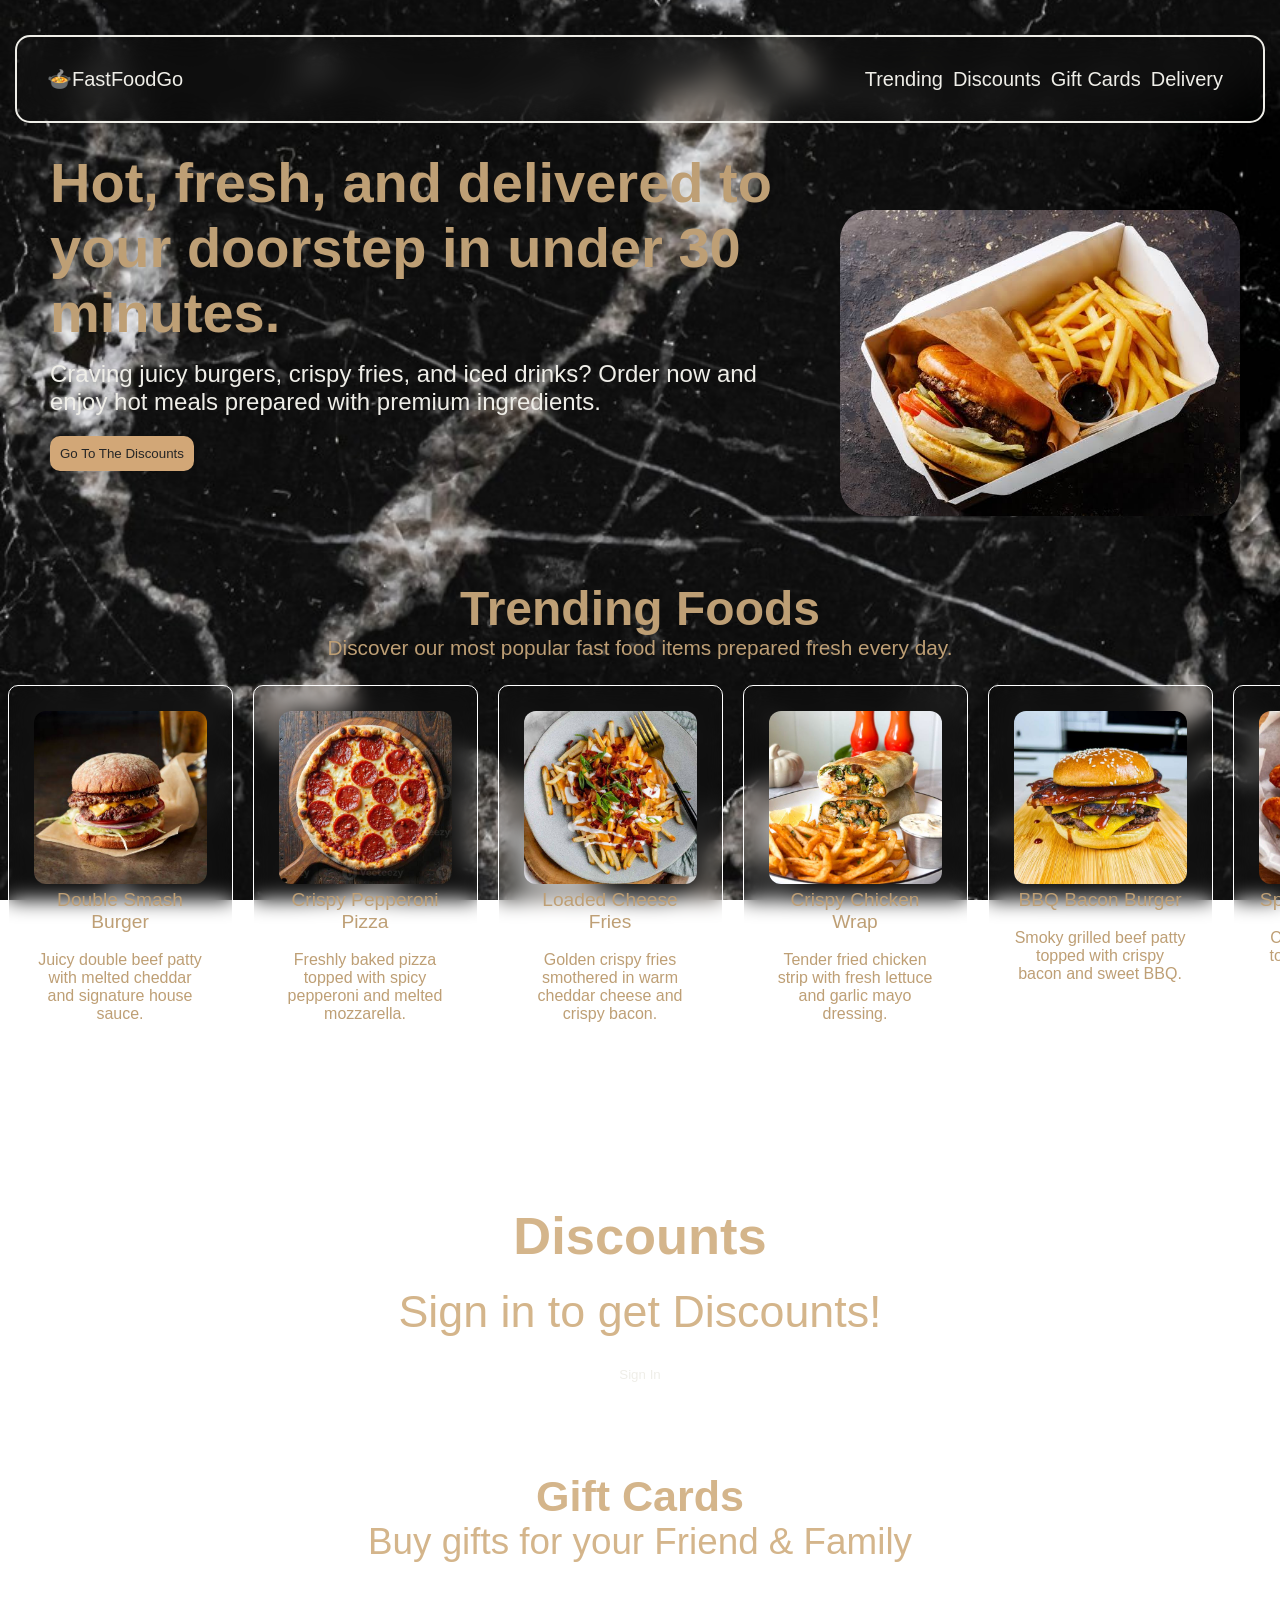
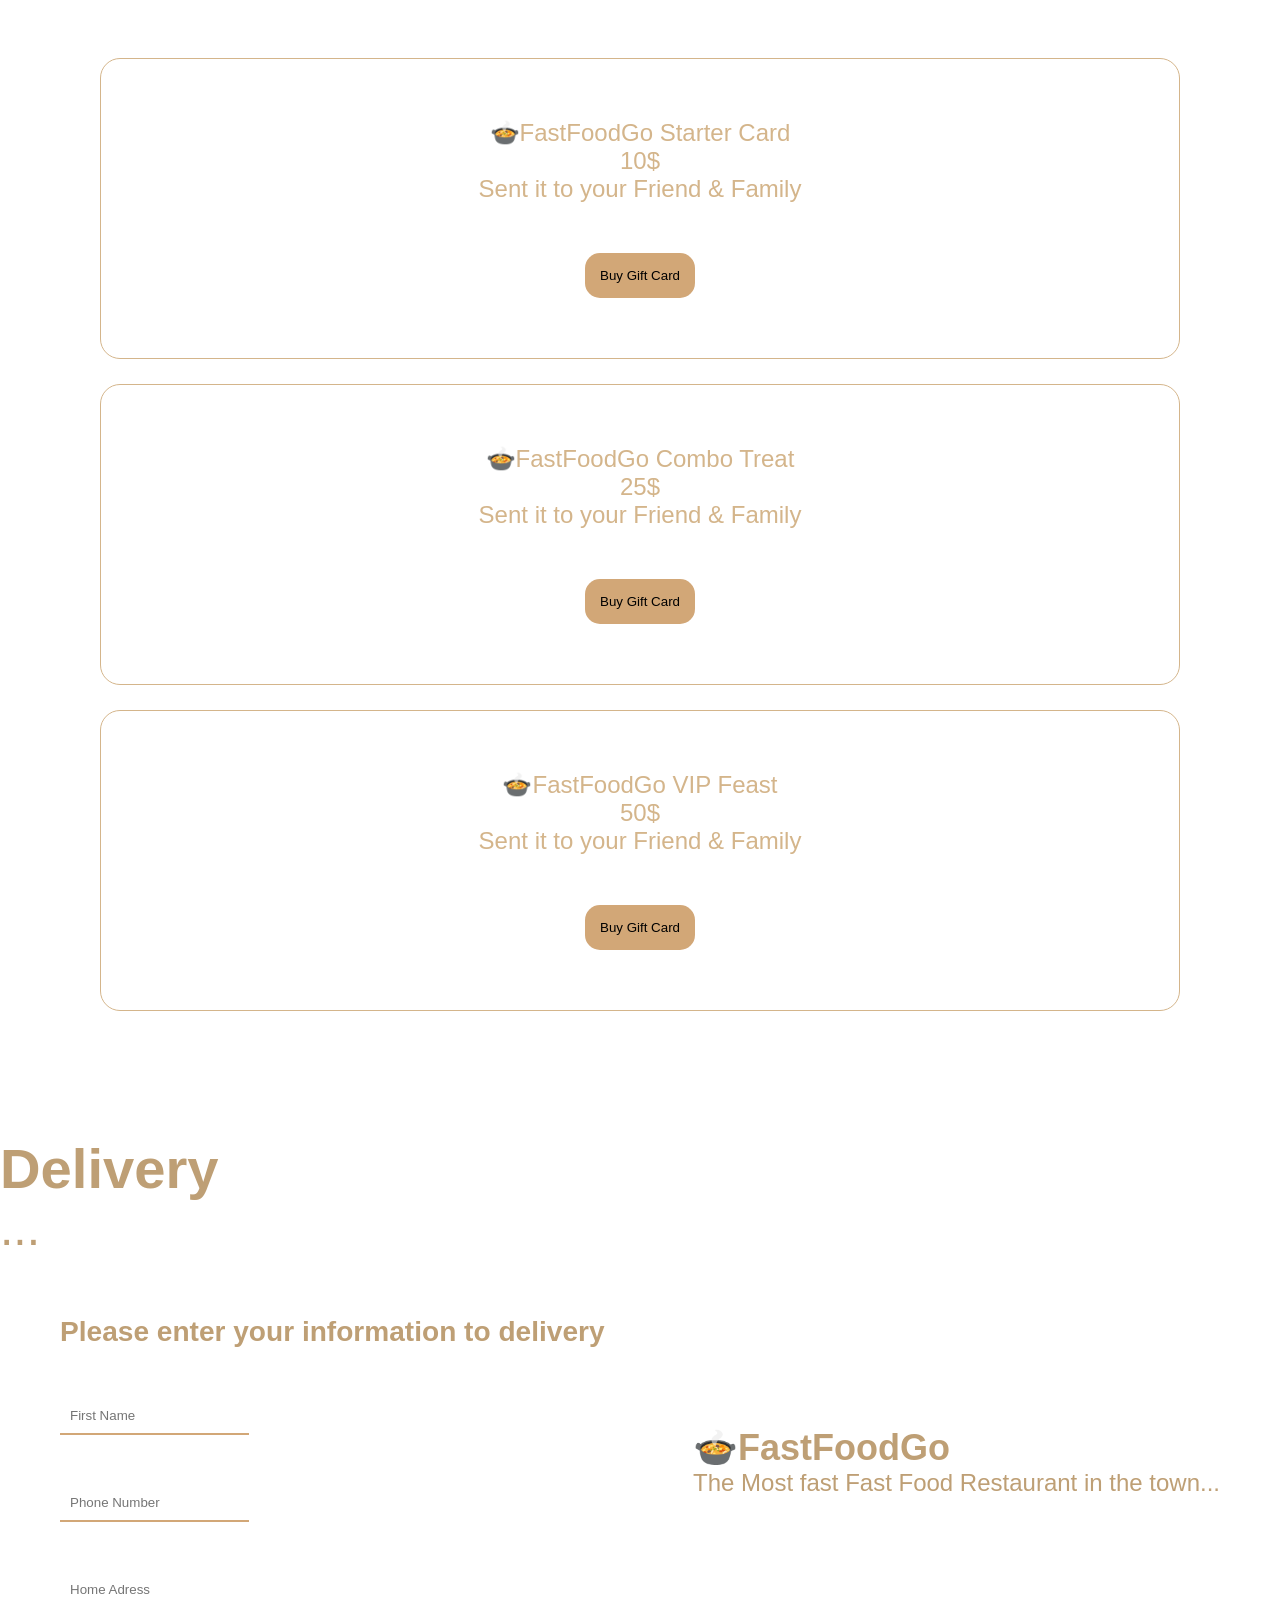
<file: index.html>
<!DOCTYPE html>
<html lang="en">
<head>
    <meta charset="UTF-8">
    <meta name="viewport" content="width=device-width, initial-scale=1.0">
    <title>Document</title>
    <link rel="stylesheet" href="LandingPage.css">
</head>
<body>
    <div id="first"></div>
    <header class="nav-bar" >
        <div class="logo">
            <a href="#first" >
            🍲FastFoodGo
            </a>
        </div>

        <div class="flex">
        <ul>
            <li><a href="#trending">Trending</a></li>
            <li><a href="#discounts">Discounts</a></li>
            <li><a href="#gift-cards">Gift Cards</a></li>
            <li><a href="#delivery">Delivery</a></li>
        </ul>
        </div>
    </header>
        

    <main >
        <section class="first-cont">
            <div class="left-side">
            <h1 class="header-font">
                Hot, fresh, and delivered to your doorstep in under 30 minutes.
            </h1>

            <p>Craving juicy burgers, crispy fries, and iced drinks? Order now and enjoy hot meals prepared with premium ingredients.</p>
        
            <button ><a href="#discounts">Go To The Discounts</a></button>
            </div>
            <div class="sideImage">
            <img src="firstContentPicture.jpg" alt="couldn't load">
            </div>
        </section>


        <section id="trending">
            <h3>Trending Foods</h3>
            <p>Discover our most popular fast food items prepared fresh every day.</p>
            <div class="column-row">
                <div class="scroll">
                    
                <div class="food">
                    <img src="foodcard1.jpg" alt="couldn't load">
                    Double Smash Burger
                    <p>Juicy double beef patty with melted cheddar and signature house sauce.</p>
                </div>
                <div class="food">
                    <img src="foodcard2.jpg" alt="couldn't load">
                    Crispy Pepperoni Pizza
                    <p> Freshly baked pizza topped with spicy pepperoni and melted mozzarella.</p>
                </div>
                <div class="food">
                    <img src="foodcard3.jpg" alt="couldn't load">
                    Loaded Cheese Fries
                    <p>Golden crispy fries smothered in warm cheddar cheese and crispy bacon.</p>
                </div>
                <div class="food">
                    <img src="foodcard4.jpg" alt="couldn't load">
                    Crispy Chicken Wrap 
                    <p>Tender fried chicken strip with fresh lettuce and garlic mayo dressing.</p>
                </div>
                <div class="food">
                    <img src="foodcard5.jpg" alt="couldn't load">
                    BBQ Bacon Burger
                    <p>Smoky grilled beef patty topped with crispy bacon and sweet BBQ.</p>
                </div>
                <div class="food">
                    <img src="foodcard6.jpg" alt="couldn't load">
                    Spicy Buffalo Wings
                    <p>Crispy chicken wings tossed in fiery buffalo sauce with dip.</p>
                </div>
                <div class="food">
                    <img src="foodcard7.jpg" alt="couldn't load">
                    Classic Club Sandwich
                    <p>Triple-decker toasted sandwich packed with turkey, bacon, fresh tomatoe.</p>
                </div>
                <div class="food">
                    <img src="foodcard8.jpg" alt="couldn't load">
                    Creamy Vanilla Milkshake
                    <p>Rich and smooth handcrafted ice cream shake topped with whipped cream.</p>
                </div>
                
            </div>
        </section>

        <section id="discounts">
            <h3>Discounts</h3>
            <p>Sign in to get Discounts!</p>
            <button>Sign In</button>
        </section>

        <section id="gift-cards">
            <h3>Gift Cards</h3>
            <p>Buy gifts for your Friend & Family</p>
            <div class="cards-container">
                
            <div class="card">
                <p>🍲FastFoodGo Starter Card</p>
                <p>10$</p>
                <p>
                    Sent it to your Friend & Family
                </p>
                <button>Buy Gift Card</button>
            </div>
            <div class="card">
                <p>🍲FastFoodGo Combo Treat</p>
                <p>25$</p>
                <p>
                    Sent it to your Friend & Family
                </p>
                <button>Buy Gift Card</button>
            </div>
            <div class="card">
                <p>🍲FastFoodGo VIP Feast </p>
                <p>50$</p>
                <p>
                    Sent it to your Friend & Family
                </p>
                <button>Buy Gift Card</button>
            </div>

            </div>
        </section>

        <section id="delivery">
            <div class="header">
                <h3>Delivery</h3>
                <p>...</p>
            </div>
            <form action="#" class="delivery-form">
                <div class="left-side2">
                <h3>Please enter your information to delivery</h3>

                <input type="text" placeholder="First Name">

                <input type="number" placeholder="Phone Number">

                <input type="text" placeholder="Home Adress">
                </div>

                <div class="right-side2">
                    <h1>🍲FastFoodGo</h1>
                    <span>
                        The Most fast Fast Food Restaurant in the town...
                    </span>
                </div>
            </form>
        </section>

    </main>
</body>
</html>
</file>
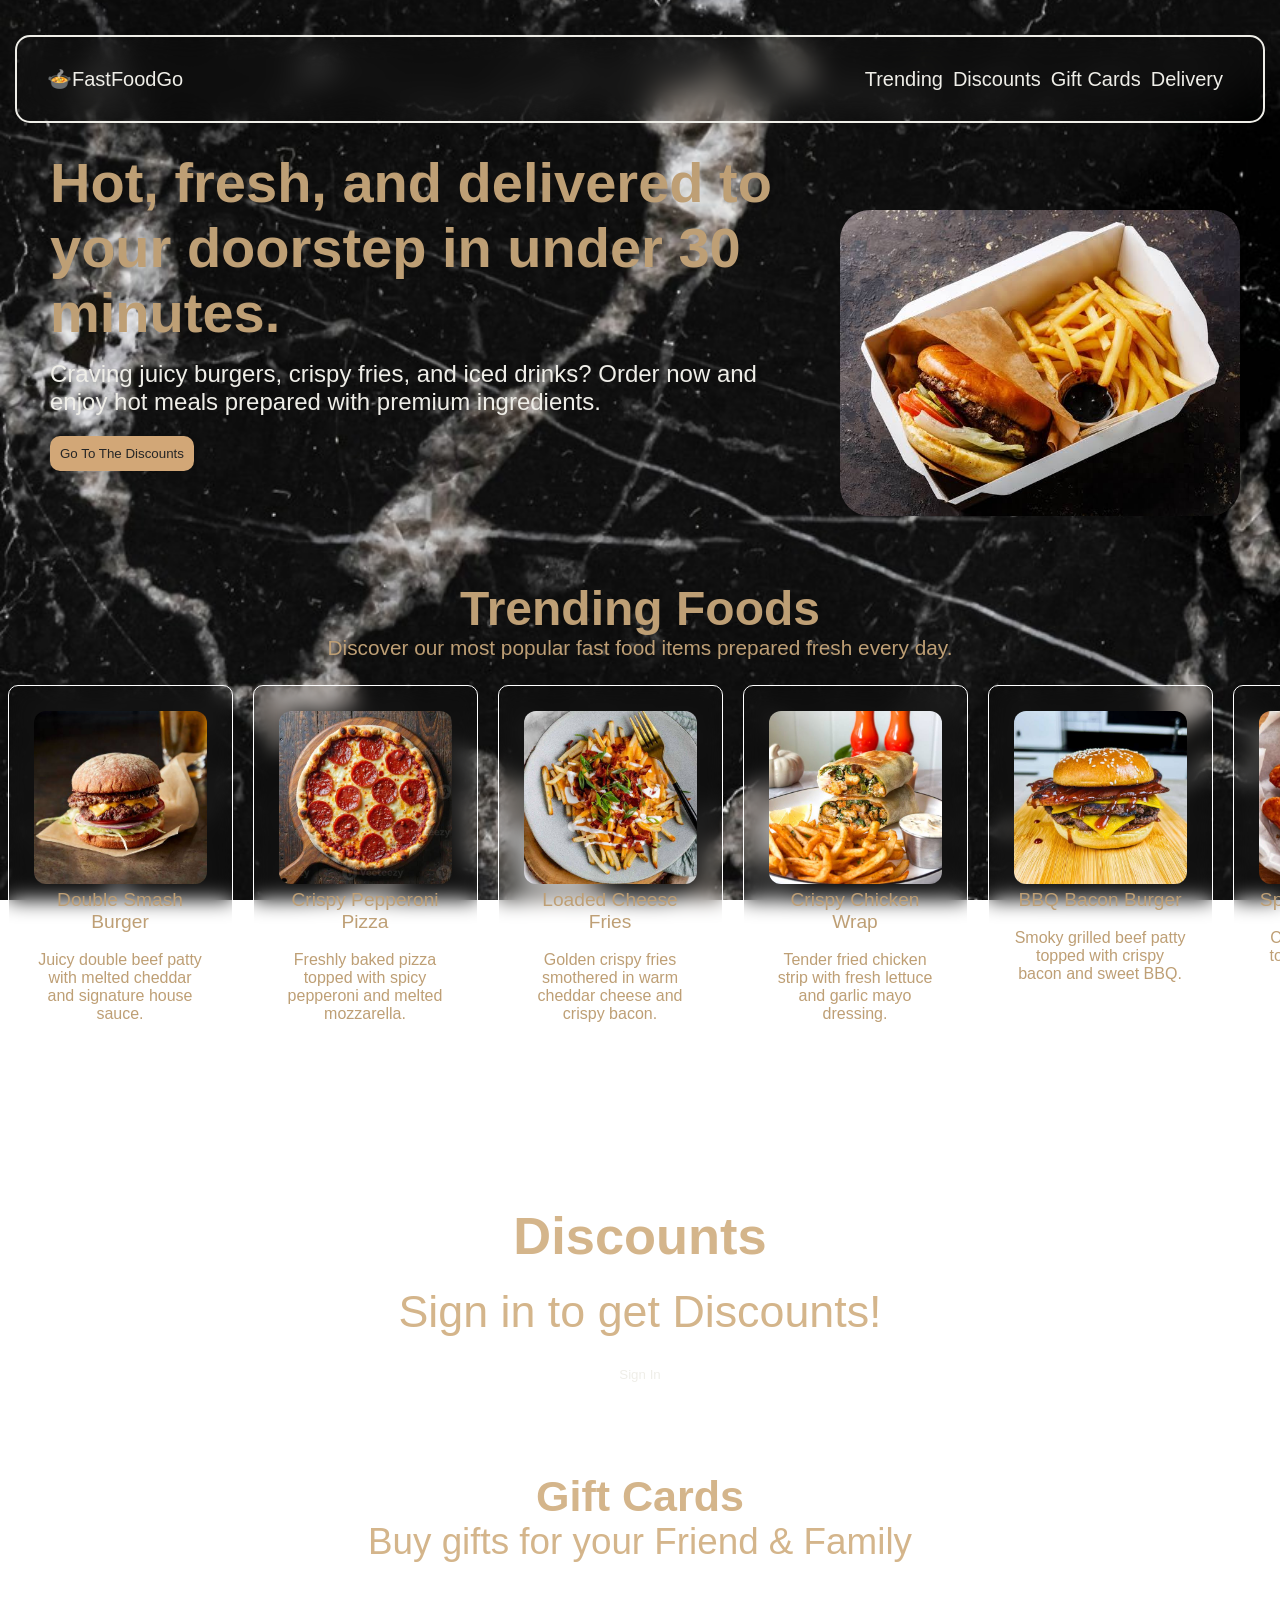
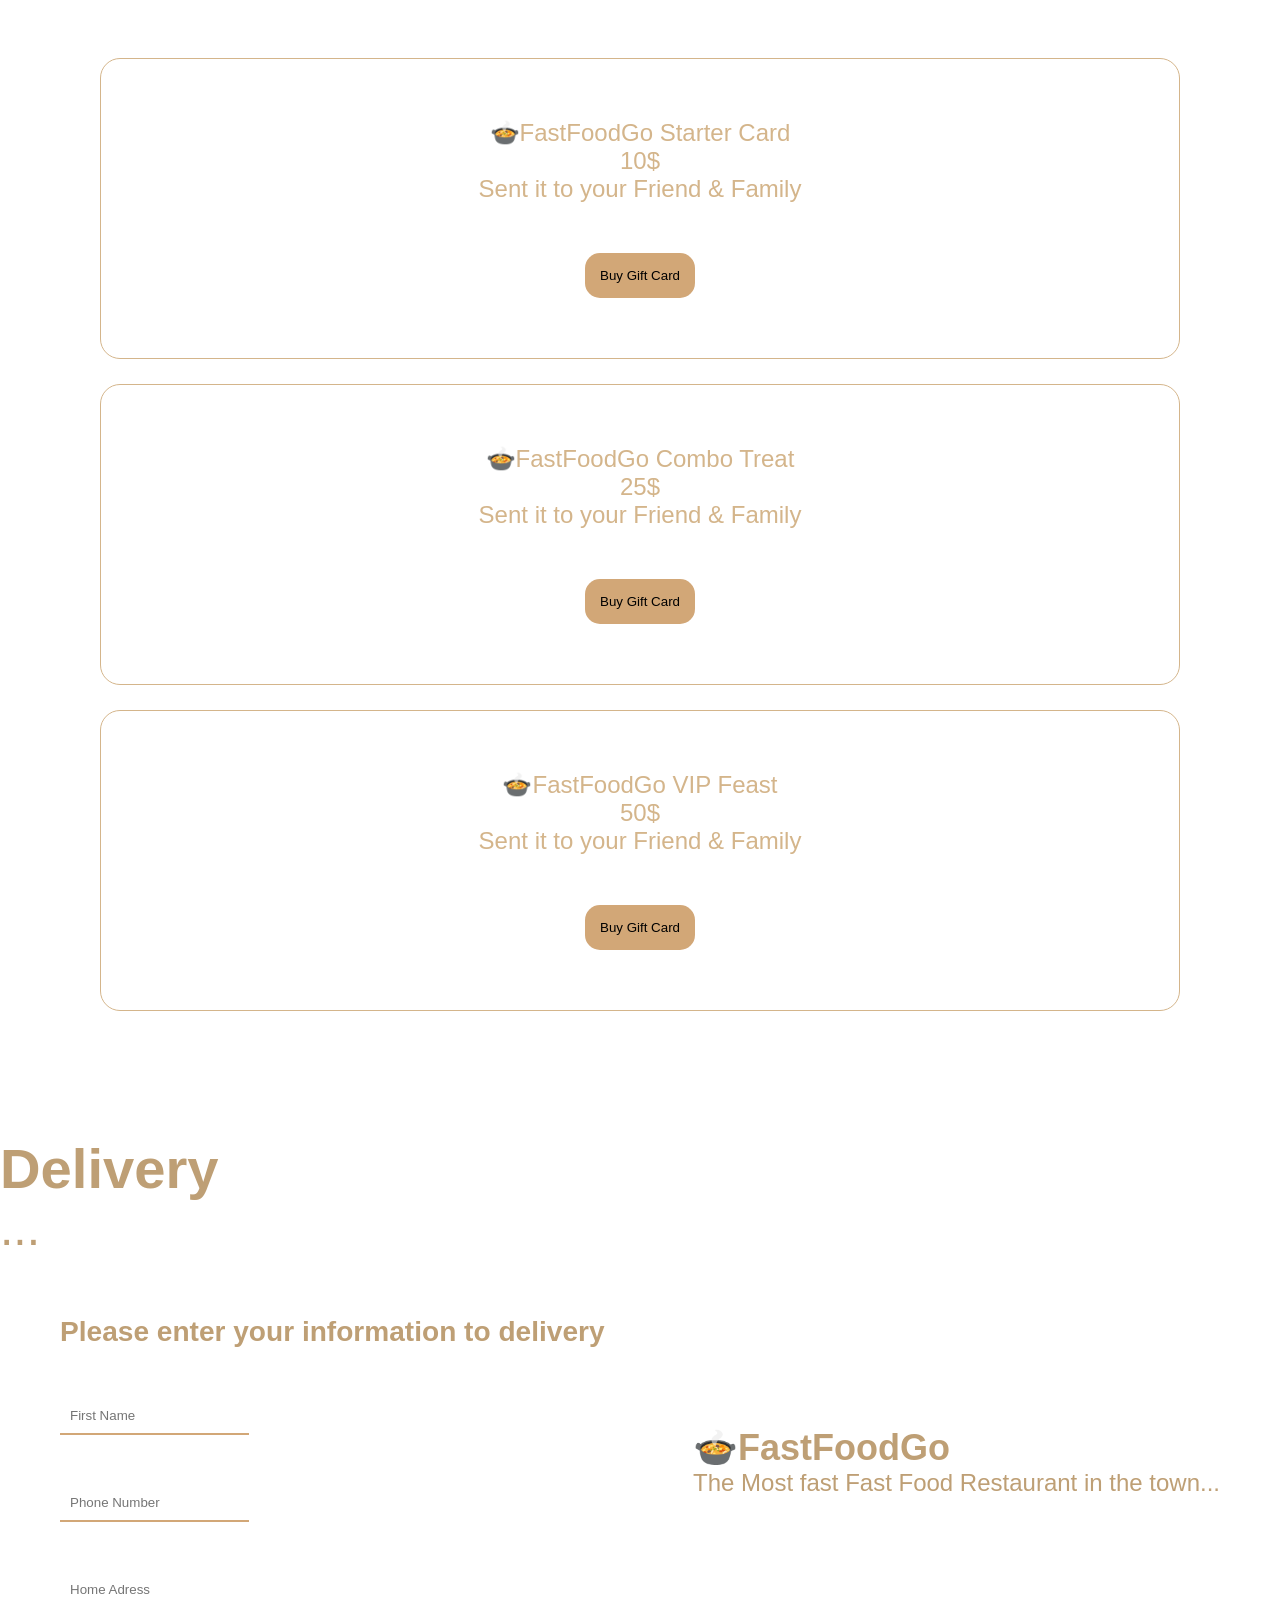
<file: LandingPage.html>
<!DOCTYPE html>
<html lang="en">
<head>
    <meta charset="UTF-8">
    <meta name="viewport" content="width=device-width, initial-scale=1.0">
    <title>Document</title>
    <link rel="stylesheet" href="LandingPage.css">
</head>
<body>
    <div id="first"></div>
    <header class="nav-bar" >
        <div class="logo">
            <a href="#first" >
            🍲FastFoodGo
            </a>
        </div>

        <div class="flex">
        <ul>
            <li><a href="#trending">Trending</a></li>
            <li><a href="#discounts">Discounts</a></li>
            <li><a href="#gift-cards">Gift Cards</a></li>
            <li><a href="#delivery">Delivery</a></li>
        </ul>
        </div>
    </header>
        

    <main >
        <section class="first-cont">
            <div class="left-side">
            <h1 class="header-font">
                Hot, fresh, and delivered to your doorstep in under 30 minutes.
            </h1>

            <p>Craving juicy burgers, crispy fries, and iced drinks? Order now and enjoy hot meals prepared with premium ingredients.</p>
        
            <button ><a href="#discounts">Go To The Discounts</a></button>
            </div>
            <div class="sideImage">
            <img src="firstContentPicture.jpg" alt="couldn't load">
            </div>
        </section>


        <section id="trending">
            <h3>Trending Foods</h3>
            <p>Discover our most popular fast food items prepared fresh every day.</p>
            <div class="column-row">
                <div class="scroll">
                    
                <div class="food">
                    <img src="foodcard1.jpg" alt="couldn't load">
                    Double Smash Burger
                    <p>Juicy double beef patty with melted cheddar and signature house sauce.</p>
                </div>
                <div class="food">
                    <img src="foodcard2.jpg" alt="couldn't load">
                    Crispy Pepperoni Pizza
                    <p> Freshly baked pizza topped with spicy pepperoni and melted mozzarella.</p>
                </div>
                <div class="food">
                    <img src="foodcard3.jpg" alt="couldn't load">
                    Loaded Cheese Fries
                    <p>Golden crispy fries smothered in warm cheddar cheese and crispy bacon.</p>
                </div>
                <div class="food">
                    <img src="foodcard4.jpg" alt="couldn't load">
                    Crispy Chicken Wrap 
                    <p>Tender fried chicken strip with fresh lettuce and garlic mayo dressing.</p>
                </div>
                <div class="food">
                    <img src="foodcard5.jpg" alt="couldn't load">
                    BBQ Bacon Burger
                    <p>Smoky grilled beef patty topped with crispy bacon and sweet BBQ.</p>
                </div>
                <div class="food">
                    <img src="foodcard6.jpg" alt="couldn't load">
                    Spicy Buffalo Wings
                    <p>Crispy chicken wings tossed in fiery buffalo sauce with dip.</p>
                </div>
                <div class="food">
                    <img src="foodcard7.jpg" alt="couldn't load">
                    Classic Club Sandwich
                    <p>Triple-decker toasted sandwich packed with turkey, bacon, fresh tomatoe.</p>
                </div>
                <div class="food">
                    <img src="foodcard8.jpg" alt="couldn't load">
                    Creamy Vanilla Milkshake
                    <p>Rich and smooth handcrafted ice cream shake topped with whipped cream.</p>
                </div>
                
            </div>
        </section>

        <section id="discounts">
            <h3>Discounts</h3>
            <p>Sign in to get Discounts!</p>
            <button>Sign In</button>
        </section>

        <section id="gift-cards">
            <h3>Gift Cards</h3>
            <p>Buy gifts for your Friend & Family</p>
            <div class="cards-container">
                
            <div class="card">
                <p>🍲FastFoodGo Starter Card</p>
                <p>10$</p>
                <p>
                    Sent it to your Friend & Family
                </p>
                <button>Buy Gift Card</button>
            </div>
            <div class="card">
                <p>🍲FastFoodGo Combo Treat</p>
                <p>25$</p>
                <p>
                    Sent it to your Friend & Family
                </p>
                <button>Buy Gift Card</button>
            </div>
            <div class="card">
                <p>🍲FastFoodGo VIP Feast </p>
                <p>50$</p>
                <p>
                    Sent it to your Friend & Family
                </p>
                <button>Buy Gift Card</button>
            </div>

            </div>
        </section>

        <section id="delivery">
            <div class="header">
                <h3>Delivery</h3>
                <p>...</p>
            </div>
            <form action="#" class="delivery-form">
                <div class="left-side2">
                <h3>Please enter your information to delivery</h3>

                <input type="text" placeholder="First Name">

                <input type="number" placeholder="Phone Number">

                <input type="text" placeholder="Home Adress">
                </div>

                <div class="right-side2">
                    <h1>🍲FastFoodGo</h1>
                    <span>
                        The Most fast Fast Food Restaurant in the town...
                    </span>
                </div>
            </form>
        </section>

    </main>
</body>
</html>
</file>
<file: LandingPage.css>
*{
    padding: 0;
    margin: 0;
    box-sizing: border-box;
    font-family: sans-serif;    
}

html{
    
    scroll-behavior: smooth;
}

html body{
    width: 100%;
    max-width: 100%;
    margin: 0;
    padding: 0;
    overflow-x: hidden;
}
body::before{
    content: '';
    position: fixed;
    top: 0;
    left: 0;
    right: 0;
    bottom: 0;
    height: 100%;
    width: 100%;
    background: url(bcgr.jpg);
    background-position: center;
    background-size: cover;
    z-index: -1;
}
.nav-bar{
    position: fixed;
    top: 35px;
    left: 15px;
    right: 15px;
    display: flex;
    align-items: center;
    justify-content: space-between;
    padding: 25px;
    border: 2px solid #efeee8;
    border-radius: 15px;
    backdrop-filter: blur(15px);
    z-index: 1;
}

.nav-bar ul{
    display: flex;
    gap: 10px;
    list-style-type: none;
    margin-right: 10px;
}

.nav-bar .logo{
    text-decoration: none;
    color: #efeee8;
}

.nav-bar a{
    text-decoration: none;
    color: #efeee8;
}

.first-cont{
    display: flex;
    align-items: start;
    justify-content: space-between;
    margin-top: 100px;
}

.first-cont .left-side h1{
    font-size: 2.5rem;
}

.first-cont .left-side p{
    margin-top: 15px;
    color: #efeee8;
    font-size: 1rem;
}

.first-cont .left-side{
    color: #be9f75;
    padding: 50px;
}

.first-cont .left-side button a{
    text-decoration: none;
    color: #262626;
}

.first-cont .left-side button{
    margin-top: 20px;
    border-radius: 10px;
    background-color: #d2a777;
    padding: 10px;
    border: none;
}

.first-cont img{
    width: 300px;
    height: auto;
    align-self: flex-end;
    margin-right: 40px;
    margin-left: 10px;
    margin-top: 110px;
    border-radius: 30px;
}

#trending{
    color: #be9f75;
    margin-top: 60px;
    text-align: center;
}

#trending h3{
    font-size: 3rem;
}

#trending p{
    font-size: 1.3rem;
}

.scroll{
    display: grid;
    grid-auto-flow: column;
    grid-auto-columns: 225px;
    gap: 20px;

    overflow-x: auto;
    padding: 10px 7.5px;
}

.scroll img{
    width: 100%;
    height: auto;
    object-fit: cover;
    border-radius: 12px;
}

#trending .scroll .food{
    margin-top: 15px;
    border: 0.5px solid white;
    border-radius: 10px;
    padding: 25px;
    backdrop-filter: blur(10px);
    cursor: pointer;
    transition: all 0.5s ease;
    font-size: 1.2rem;

}

#trending .scroll .food p{
    margin-top: 18px;
    font-size: 1rem;
}
.scroll::-webkit-scrollbar {
    height: 6px;
    width: 6px;
}

.scroll::-webkit-scrollbar-track {
  background: rgba(255, 255, 255, 0.05); /* Ýeňilje dury fon */
  border-radius: 10px;
}

.scroll::-webkit-scrollbar-thumb {
  background: #fff; /* Dizaýnyňyzdaky altyn/sary reňk */
  border-radius: 10px;
}

.scroll::-webkit-scrollbar-thumb:hover {
  background: #d4b58b;
}

.scroll .food:hover{
    scale: calc(1.055);
    backdrop-filter: blur(3px);
}

#discounts{
    margin-top: 60px;
    text-align: center;
    font-size: 2.8rem;
    color: #d4b58b;
}

#discounts h3{
    margin-bottom: 20px;
}

#discounts button{
    margin-top: 20px;
    padding: 10px 45px;
    border: none;
    border-radius: 10px;
    background: transparent;
    cursor: pointer;
    transition: all 0.35s ease;
    color: #efeee8;
}

#discounts button:hover{
    scale: calc(1.2);
    background-color: #be9f75;
}

#gift-cards{
    margin-top: 80px;
    text-align: center;
    font-size: 2.3rem;
    color: #d4b58b;
}

#gift-cards .cards-container{
    display: grid;
    grid-template-columns: repeat(1fr);
    gap: 75px;
    padding: 20px;
    cursor: pointer;
}

#gift-cards .cards-container .card{
    font-size: 1rem;
    border: 1px #d4b58b solid;
    border-radius: 20px;
    padding: 60px 60px;
    backdrop-filter: blur(8px);
    transition: all 0.3s ease;

    display: flex;
    flex-direction: column; 
    align-items: center;
    justify-content: space-between;
    text-align: center;
}

#gift-cards .cards-container .card:hover{
    scale: calc(1.04);
    backdrop-filter: blur(4px);
}

#gift-cards .cards-container .card button{
    margin-top: 50px;
    padding: 15px;
    border-radius: 15px;
    background-color: #d2a777;
    border: none;
    cursor: pointer;
    transition: all 0.3s ease;
}

#delivery .header{
    color: #be9f75;
    place-items: center;
    margin-top: 80px;
    font-size: 3rem;
}

.delivery-form{
    display: flex;
    justify-content: space-between;
    padding: 30px;
    align-items: center;
    color: #be9f75;
    margin-top: 20px;
    backdrop-filter: blur(15px);
    margin: 30px;
}

.delivery-form .left-side2{
    display: flex;
    align-items: start;
    justify-content: center;
    flex-direction: column;
    gap: 50px;
}

.delivery-form .left-side2 input{
    padding: 10px;
    background: transparent;
    border: none;
    border-bottom: 2px solid #d2a777;
    color: white;
}

@media(max-width: 576px){

    .nav-bar{
        display: none;
    }
    .first-cont{
        display: flex;
        align-items: center;
        flex-direction: column;
        text-align: center;
        margin-top: 0;
    }

    .first-cont .left-side h1{
        font-size: 2.2rem;
    }

    .first-cont .sideImage img{
        margin-top: 0px;
    }

    .scroll{
        overflow-x: auto;
    }

    .scroll .food:hover{
        scale: calc(1.04);
    }

    #gift-cards{
        font-size: 1.75rem;
    }

    .delivery-form{
        display: flex;
        flex-direction: column;
        align-items: center;
    }

    .delivery-form .left-side2 {
        gap: 0;
    }

    .delivery-form .right-side2{
        margin-top: 20px;
        font-size: 0.8rem;
    }

}

@media(min-width: 1024px){

    .nav-bar{
        padding: 30px;
        font-size: 1.25rem;
    }

    .first-cont .left-side h1{
        font-size: 3.5rem;
    }

    .first-cont .left-side p{
        font-size: 1.5rem;
    }

    
    .first-cont .sideImage img{
        width: 400px;
        right: 50px;
    }

    #gift-cards .cards-container {
    grid-template-columns: 1fr;
    gap: 25px;
    margin: 50px;
    padding: 45px 50px;
    }

    #gift-cards .cards-container .card p{
        font-size: 1.5rem;
    }

    #delivery{
        font-size: 1.5rem;
    }
}
</file>
